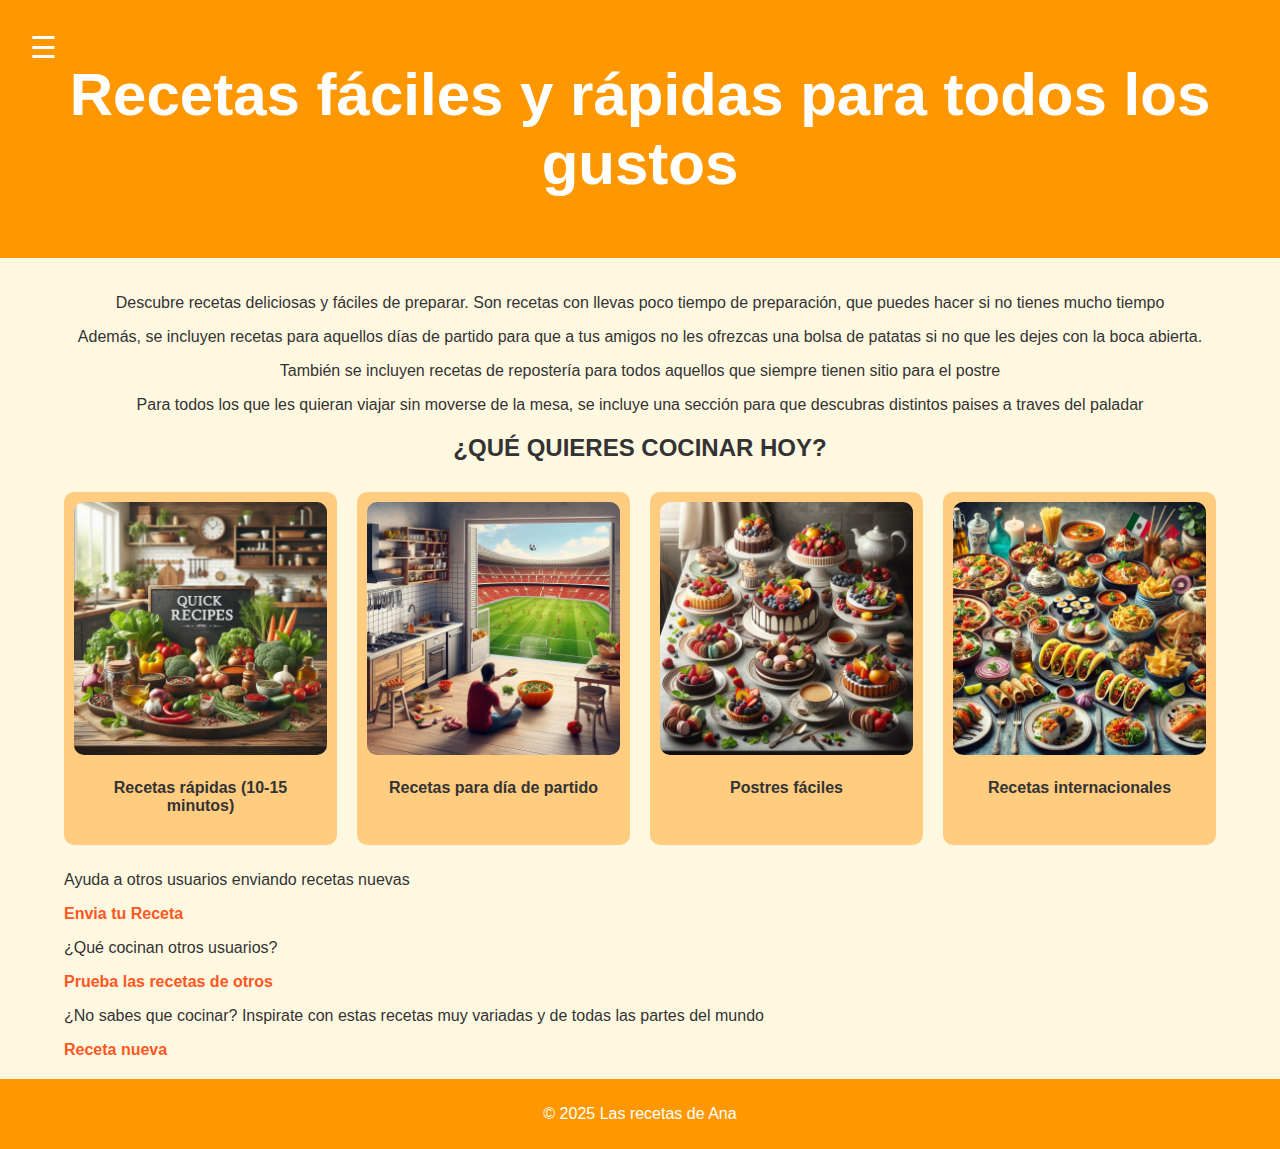
<file: index.html>
<!DOCTYPE html>
<html lang="es">
<head>
    <meta charset="UTF-8">
    <meta name="viewport" content="width=device-width, initial-scale=1">
    <title>Recetas fáciles y rápidas</title>
    <link rel="stylesheet" href="style.css">
</head>
<body>

    <header>
        <h1>Recetas fáciles y rápidas para todos los gustos</h1>
        <label for="btn-menu" class="menu-icon">&#9776;</label>
    </header>
    
    <input type="checkbox" id="btn-menu" class="menu-toggle">
    <div class="menu_contenedor">
        <div class="menu_cont">
            <nav>
                <!--<a href="index.html">Inicio</a></li>-->
                <a href="recetas_rapidas.html">Recetas Rápidas</a></li>
                <a href="recetas_partido.html">Recetas para Día de Partido</a></li>
                <a href="postres.html">Postres Fáciles</a></li>
                <a href="recetas_internacionales.html">Recetas Internacionales</a></li>
                <a href="enviar_receta.html">Enviar Receta</a></li>
                <a href="receta_sorpresa.html">Receta sorpresa</a></li>
                <a href="recetas_nuevas.html">Recetas de otros usuarios</a>
            </nav>
            <label for="btn-menu" class="icon-equis">&times;</label>
        </div>
    </div>


    <main id="inicio">
        <section id="bienvenida">
            <p>Descubre recetas deliciosas y fáciles de preparar. Son recetas con llevas poco tiempo de preparación, que puedes hacer si no tienes mucho tiempo</p>
            <p>Además, se incluyen recetas para aquellos días de partido para que a tus amigos no les ofrezcas una bolsa de patatas si no que les dejes con la boca abierta.</p>
            <p>También se incluyen recetas de repostería para todos aquellos que siempre tienen sitio para el postre</p>
            <p>Para todos los que les quieran viajar sin moverse de la mesa, se incluye una sección para que descubras distintos paises a traves del paladar </p>   
        </section>

        <section id="categorias">
            <h2 id="titulo">¿QUÉ QUIERES COCINAR HOY?</h2>
            <ul class="cat_contenedor">
                <div class="cat">
                    <a href="recetas_rapidas.html">
                    <img src="imagenes/rapidas.jpg" alt="recetas_rapidas" class="img">
                    <li>Recetas rápidas (10-15 minutos)</a></li>
                </div>
                <div class="cat">
                    <a href="recetas_partido.html">
                    <img src="imagenes/partido.jpg" alt="recetas_partido" class="img">
                    <li>Recetas para día de partido</a></li>
                    
                </div>
                <div class="cat">
                    <a href="postres.html">
                    <img src="imagenes/postres.jpg" alt="postres" class="img">
                    <li>Postres fáciles</a></li>
                    
                </div>
                <div class="cat">
                    <a href="recetas_internacionales.html">
                    <img src="imagenes/internacionales.jpg" alt="recetas_internacionales" class="img">
                    <li>Recetas internacionales</a></li>
                    
                </div>
            </ul>
        </section>

        <section id="inspiracion">
            <p>Ayuda a otros usuarios enviando recetas nuevas</p>
            <a href="enviar_receta.html">Envia tu Receta</a></li>
            <p>¿Qué cocinan otros usuarios?</p>
            <a href="recetas_nuevas.html">Prueba las recetas de otros</a>
            <p>¿No sabes que cocinar? Inspirate con estas recetas muy variadas y de todas las partes del mundo</p>
            <a href="receta_sorpresa.html">Receta nueva</a></li>
        </section>
    </main>

    
    <footer>
        <p>&copy; 2025 Las recetas de Ana</p>
    </footer>
</body>
</html>
</file>
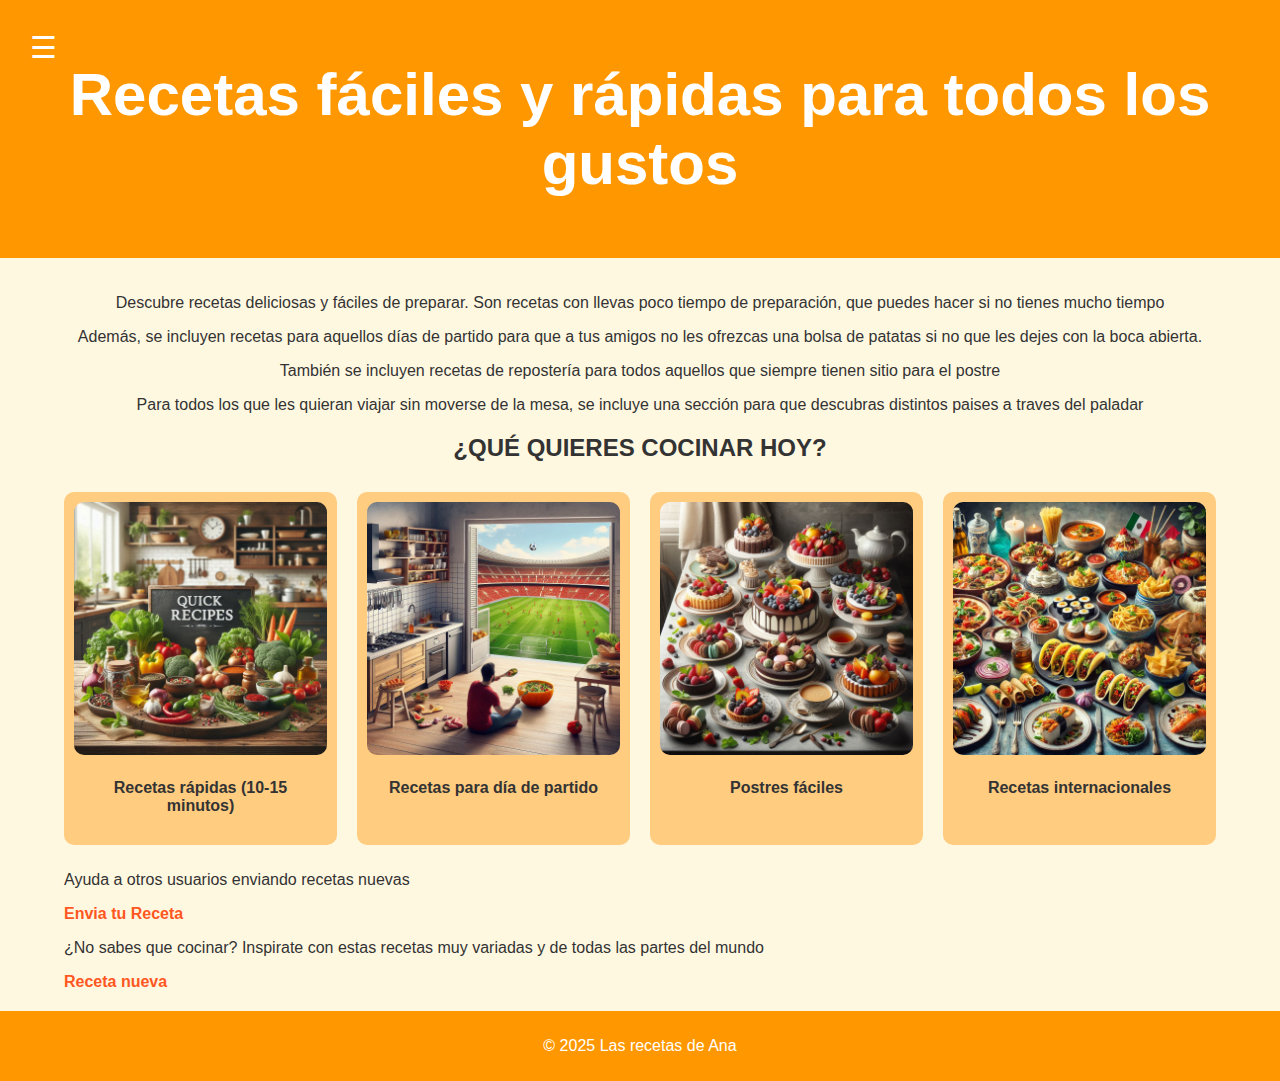
<file: ficheros_html/index.html>
<!DOCTYPE html>
<html lang="es">
<head>
    <meta charset="UTF-8">
    <meta name="viewport" content="width=device-width, initial-scale=1">
    <title>Recetas fáciles y rápidas</title>
    <link rel="stylesheet" href="../style.css">
</head>
<body>

    <header>
        <h1>Recetas fáciles y rápidas para todos los gustos</h1>
        <label for="btn-menu" class="menu-icon">&#9776;</label>
    </header>
    
    <input type="checkbox" id="btn-menu" class="menu-toggle">
    <div class="menu_contenedor">
        <div class="menu_cont">
            <nav>
                <!--<a href="index.html">Inicio</a></li>-->
                <a href="../ficheros_html/recetas_rapidas.html">Recetas Rápidas</a></li>
                <a href="../ficheros_html/recetas_partido.html">Recetas para Día de Partido</a></li>
                <a href="../ficheros_html/postres.html">Postres Fáciles</a></li>
                <a href="../ficheros_html/recetas_internacionales.html">Recetas Internacionales</a></li>
                <a href="../ficheros_html/enviar_receta.html">Enviar Receta</a></li>
                <a href="../ficheros_html/receta_sorpresa.html">Receta sorpresa</a></li>
            </nav>
            <label for="btn-menu" class="icon-equis">&times;</label>
        </div>
    </div>


    <main id="inicio">
        <section id="bienvenida">
            <p>Descubre recetas deliciosas y fáciles de preparar. Son recetas con llevas poco tiempo de preparación, que puedes hacer si no tienes mucho tiempo</p>
            <p>Además, se incluyen recetas para aquellos días de partido para que a tus amigos no les ofrezcas una bolsa de patatas si no que les dejes con la boca abierta.</p>
            <p>También se incluyen recetas de repostería para todos aquellos que siempre tienen sitio para el postre</p>
            <p>Para todos los que les quieran viajar sin moverse de la mesa, se incluye una sección para que descubras distintos paises a traves del paladar </p>   
        </section>

        <section id="categorias">
            <h2 id="titulo">¿QUÉ QUIERES COCINAR HOY?</h2>
            <ul class="cat_contenedor">
                <div class="cat">
                    <a href="recetas_rapidas.html">
                    <img src="../imagenes/rapidas.jpg" alt="recetas_rapidas" class="img">
                    <li>Recetas rápidas (10-15 minutos)</a></li>
                </div>
                <div class="cat">
                    <a href="recetas_partido.html">
                    <img src="../imagenes/partido.jpg" alt="recetas_partido" class="img">
                    <li>Recetas para día de partido</a></li>
                    
                </div>
                <div class="cat">
                    <a href="postres.html">
                    <img src="../imagenes/postres.jpg" alt="postres" class="img">
                    <li>Postres fáciles</a></li>
                    
                </div>
                <div class="cat">
                    <a href="recetas_internacionales.html">
                    <img src="../imagenes/internacionales.jpg" alt="recetas_internacionales" class="img">
                    <li>Recetas internacionales</a></li>
                    
                </div>
            </ul>
        </section>

        <section id="inspiracion">
            <p>Ayuda a otros usuarios enviando recetas nuevas</p>
            <a href="enviar_receta.html">Envia tu Receta</a></li>
            <p>¿No sabes que cocinar? Inspirate con estas recetas muy variadas y de todas las partes del mundo</p>
            <a href="receta_sorpresa.html">Receta nueva</a></li>
        </section>
    </main>

    
    <footer>
        <p>&copy; 2025 Las recetas de Ana</p>
    </footer>
</body>
</html>
</file>
<file: style.css>
/* Estilos generales */
body {
    font-family: Arial, sans-serif;
    margin: 0;
    padding: 0;
    background-color: #fff8e1;
    color: #333;
}

/* Header */
header {
    background-color: #ff9800;
    color: rgb(255, 255, 255);
    text-align: center;
    padding: 20px 0;
    font-size: 30px;
}

/* Secciones */
main {
    width: 90%; 
    max-width: 1200px;  
    margin: auto;  
    padding: 20px;
}
#inicio{
    width: 90%; 
    max-width: 1200px;  
    margin: auto;  
    padding: 20px;
}


#receta {
    border: 2px solid #ddd;  
    border-radius: 10px;     
    padding: 20px;           
    margin: 20px;            
    background-color: #fff8e1; 
    box-shadow: 3px 3px 10px rgba(0, 0, 0, 0.2); 
    width: 100%;              
    max-width: 1100px;        
}
.receta_contenedor {
    display: grid;
    grid-template-columns: 1fr 1fr; 
    gap: 20px; 
}
@media screen and (max-width: 768px){
    .receta_contenedor {
        grid-template-columns: 1fr;
        align-items: flex-start;
        padding-left: 0 !important;
    }
    .imagen{
         
        border-radius: 10px; 
        margin-left: 0 !important;
        /*margin-top:50px;*/
    }
    main{
        padding-left:0px;
    }

    #receta{
        margin: 0px;        
    }
    header{
        font-size: 20px;
        padding-top: 40px;
    }

}

.imagen {
    width: 350px;  
    height: auto;
    border-radius: 10px; 
    margin-left: 100px;
    margin-top:50px;
}

.tabla table {
    border-collapse: collapse;
    width: 100%;
}
.tabla th, .tabla td {
    border: 1px solid #ddd;
    padding: 8px;
    text-align: left;
}
.tabla th {
    background-color: #f4a261;
    color: white;
}

html, body {
    height: 100%;
    margin: 0;
    display: flex;
    flex-direction: column;
}

main {
    flex: 1; 
}

footer {
    background-color: #f4a261;
    color: white;
    text-align: center;
    padding: 10px;
}


/* Categorías */
ul {
    list-style-type: none;
    padding: 0;
}

li {
    background-color: #ffcc80;
    margin: 10px 0;
    padding: 10px;
    border-radius: 5px;
    text-align: center;
}

li a {
    text-decoration: none;
    font-weight: bold;
    color: #333;
}
#bienvenida {
    text-align: center;
}
/*pagina de inicio*/

.cat{
    background-color: #ffcc80;
    margin: 10px 0;
    padding: 10px;
    border-radius: 10px;
    text-align: center;
}
.cat_contenedor{
    display: grid;
    grid-template-columns: repeat(auto-fit, minmax(250px, 1fr));  
    gap: 20px; 
}
.cat:hover {
    transform: translateY(-10px); /* Eleva el elemento 10px hacia arriba al hacer hover */
}
.img{
    max-width: 100%;
    height: auto;
    border-radius: 10px;
}
#titulo{
    display:flex;
    justify-content: center;
    align-items: center;
}

/* Enlaces */
a {
    color: #ff5722;
    font-weight: bold;
    text-decoration: none;
}


/* Footer */
footer {
    text-align: center;
    background-color: #ff9800;
    color: white;
    padding: 10px;
}
/*formulario*/

form {
    background-color: #fff;
    border-radius: 10px;
    padding: 20px;
    max-width: 830px;
    margin: 50px auto;
    box-shadow: 0px 4px 12px rgba(0, 0, 0, 0.1);
}
.fila{
    margin-bottom: 20px;
}

button[type="button"], button[type="submit"] {
    background-color: #f4a261;
    color: white;
    padding: 12px 20px;
    border: none;
    border-radius: 5px;
    cursor: pointer;
    font-size: 16px;
    transition: background-color 0.3s ease;
}

button[type="button"]:hover, button[type="submit"]:hover {
    background-color: #e76f51;
}

@media screen and (max-width: 768px){
    #tablaIngredientes {
        width: 100%;  /* La tabla ocupará el 100% del ancho disponible */
        font-size: 14px;  /* Ajusta el tamaño de la fuente */
    }

    #tablaIngredientes th, #tablaIngredientes td {
        padding: 6px;  /* Ajusta el padding para que los elementos no se vean tan amontonados */
        text-align: left;  /* Asegura que el texto se alinee a la izquierda */
    }

    #tablaIngredientes input[type="text"] {
        width: 100%;  /* Hace que los campos de texto ocupen el 100% del ancho de la celda */
    }

    #tablaIngredientes button {
        font-size: 12px;  /* Reduce el tamaño del botón en pantallas pequeñas */
    }

    #preparacion{
        width: 100%;
    }
}

/*Menu lateral desplegable*/

/* El icono de menú */
.menu-icon {
    font-size: 30px;
    color: #ffffff;
    background-color: transparent;
    padding: 10px;
    border-radius: 50%;
    cursor: pointer;
    position:absolute;
    top: 20px;
    left: 20px;
    transition: background-color 0.3s ease;
}

#btn-menu{
    display: none;
}

.menu_contenedor{
    position: absolute;
    background: rgba(0, 0, 0, 0.5);
    width: 100%; 
    height: 100vh;
    top:0;
    left:0;
    transition: all 500ms ease;
    opacity: 0;
    visibility: hidden;
}

#btn-menu:checked ~ .menu_contenedor{
    opacity: 1;
    visibility: visible;

}

#btn-menu:checked ~ .menu_contenedor .menu_cont{
    transform: translateX(0%);
}
.menu_cont{
    width: 100%;;
    max-width: 250px;
    background: #f4a261;
    height: 100vh;
    position: relative;
    transition: all 500ms ease;
    transform: translateX(-100%);
}
.menu_cont nav{
    transform: translateY(15%);
}
.menu_cont nav a{
    display:block;
    text-decoration: none;
    padding:20px;
    color:#000000;
    border-left: 5px solid transparent;
    transition: all 400ms ease;
}
.menu_cont nav a:hover{
    border-left: 7px solid #ba5b1f;
    background: #e07b39;
}
.icon-equis{
    position:absolute;
    right: 10px;
    top:10px;
    color:#000;
    cursor: pointer;
    font-size:30px;
}

/*PUBLICIDAD*/

#productos-recomendados{
    display: grid;
    grid-template-columns: 1fr 1fr 1fr;
    padding: 20px;
    align-items: center;
    justify-content: center;
}

.producto {
    position: relative; 
    overflow: hidden; 
    transition: transform 0.3s ease-in-out, filter 0.3s ease-in-out;
}

.producto img {
    width: 250px;
    height: auto;
    border-radius: 10px;
    transition: transform 0.3s ease-in-out, filter 0.3s ease-in-out;
}

.producto:hover img {
    transform: scale(1.1);
    filter: brightness(0.7); /* Hace la imagen más clara */
}

.producto:hover{
    transform: scale(1.1);
}

/* Estilos para el botón */
.boton-comprar {
    position: absolute;
    bottom: 60%;
    left: 35%;
    transform: translateX(-50%);
    background-color: rgba(255, 165, 0, 0.9); 
    color: white;
    padding: 8px 16px;
    border: none;
    border-radius: 5px;
    font-size: 14px;
    cursor: not-allowed;
    opacity: 0; 
    transition: opacity 0.3s ease-in-out;
}

.producto:hover .boton-comprar {
    opacity: 1; 
}

#titulo_publi{
    text-align: center;
    margin-top: 100px;
}

.boton-otro{
    position:relative;
    margin-left: 530px;
    border-radius: 5px;
    color:white;
    background-color: #ff9800;
    padding: 8px 16px;
    font-size: 14px;
    cursor:pointer;
}

#hacer{
    position:relative;
    margin-left: 100px;
    border-radius: 5px;
    color:white;
    background-color: #ff9800;
    padding: 8px 16px;
    width: 110px;
    font-size: 14px;
    cursor:pointer;
}
#borrar{
    position:relative;
    margin-left: 20px;
    border-radius: 5px;
    color:white;
    background-color: #ff9800;
    padding: 8px 16px;
    width: 110px;
    font-size: 14px;
    cursor:pointer;
}

#gente{
    display:grid;
    grid-template-columns: 1.5fr 1fr 1fr 1fr;

}
</file>
